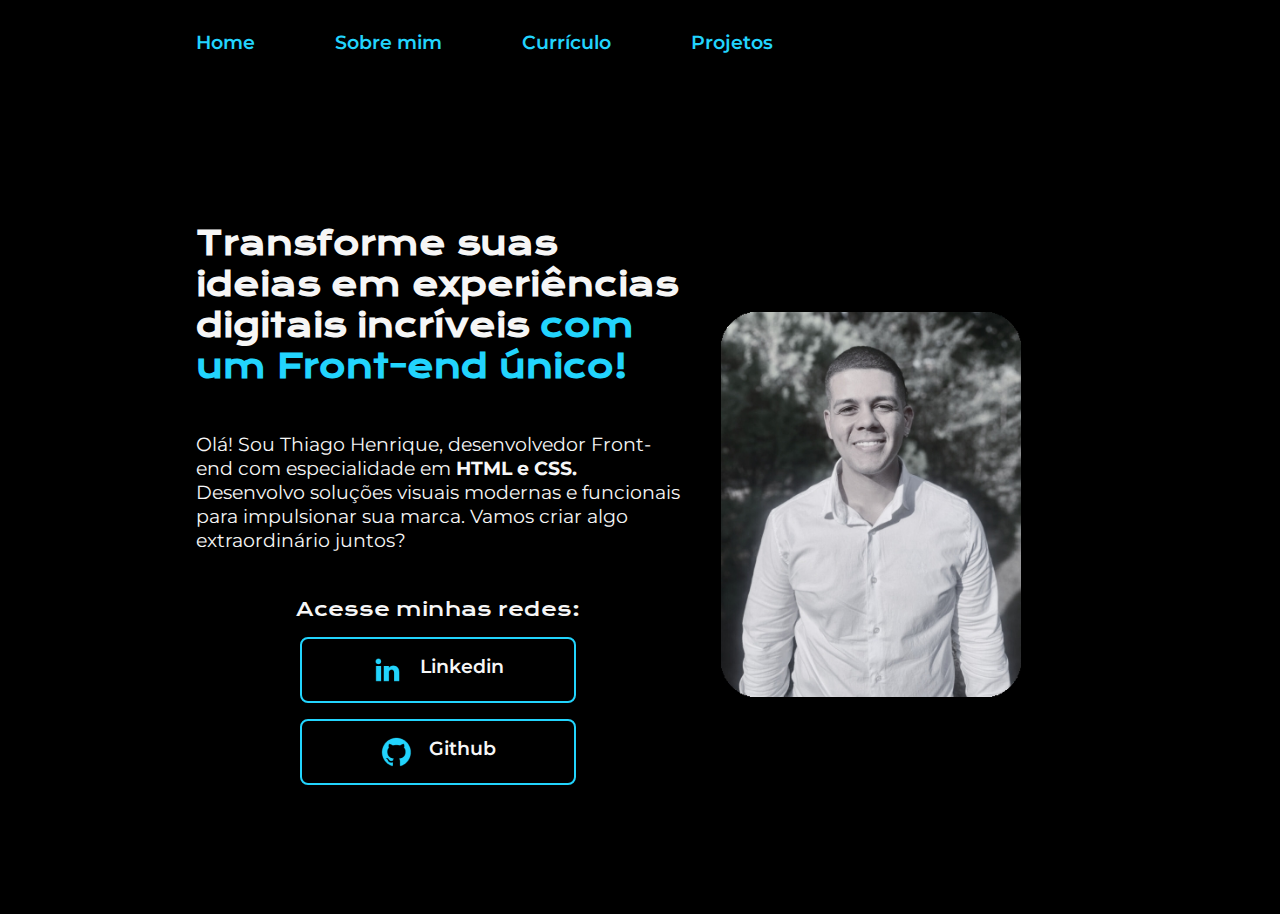
<file: index.html>
<!DOCTYPE html>
<html lang="pt-br">

<head>
    <meta charset="UTF-8">
    <meta name="viewport" content="width=device-width, initial-scale=1.0">
    <title>
        Portfólio Thiago Henrique
    </title>
    <link rel="stylesheet" href="./styles/style.css">
</head>

<body>
    <header class="cabecalho">
        <nav class="cabecalho__menu">
            <a class="cabecalho__menu__link" href="index.html">
                Home
            </a>
            <a class="cabecalho__menu__link" href="about.html">
                Sobre mim
            </a>
            <a class="cabecalho__menu__link" href="curriculo.html">
                Currículo
            </a>
            <a class="cabecalho__menu__link" href="projetos.html">
                Projetos
            </a>
        </nav>
    </header>

    <main class="apresentacao">
        <section class="apresentacao__conteudo">
            <h1 class="apresentacao__conteudo__titulo">
                Transforme suas ideias em experiências digitais incríveis 
                <strong class="TituloDestacado">
                    com um Front-end único!
                </strong>
            </h1> 
            <p class="apresentacao__conteudo__texto">
                Olá! Sou Thiago Henrique, desenvolvedor Front-end com especialidade em 
                <strong>
                    HTML e CSS.
                </strong> 
                Desenvolvo soluções visuais modernas e funcionais para impulsionar sua marca. Vamos criar algo extraordinário juntos?         
            </p>
            <div class="apresentacao__links">
                <h2 class="apresentacao__links__subtitulo">
                    Acesse minhas redes:
                </h2>
                <a class="apresentacao__links__navegacao" href="https://www.linkedin.com/in/thiago-almeida-474864106/">
                    <img class="apresentacao__links__navegacao__logos" src="./assets/linkedin.png" alt="Ícone do Linkedin">
                    Linkedin
                </a>
                <a class="apresentacao__links__navegacao" href="https://github.com/ThiagoHSAl">
                    <img class="apresentacao__links__navegacao__logos" src="./assets/github.png" alt="ícone do Github">
                    Github
                </a>
            </div>
        </section>
        <img class="apresentacao__imagem" src="./assets/Foto.jpg" alt="MINHA FOTO">
    </main>
</body>
</html>
</file>
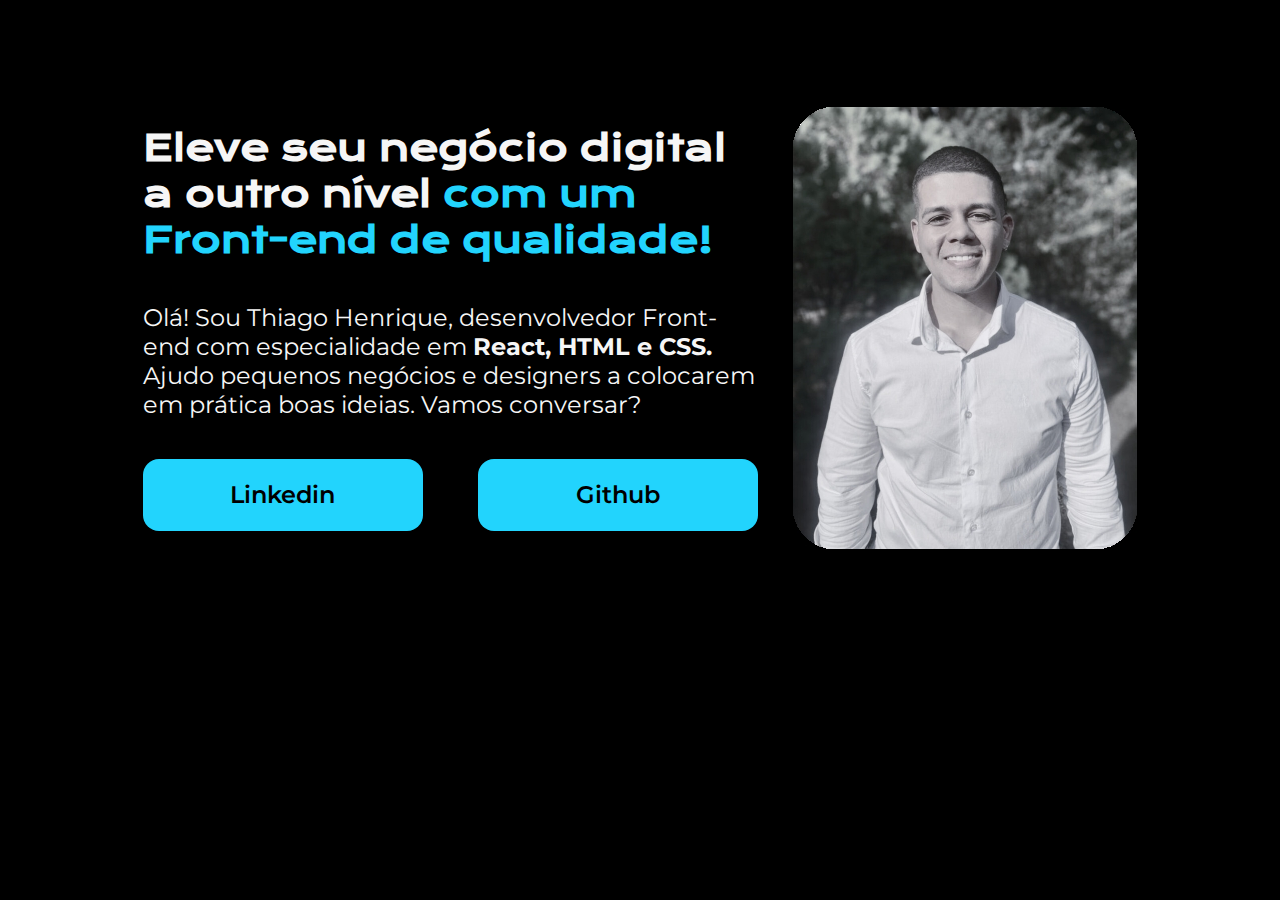
<file: HTML e CSS Alura/index.html>
<!DOCTYPE html>
<html lang="pt-br">
<head>
    <meta charset="UTF-8">
    <meta name="viewport" content="width=device-width, initial-scale=1.0">
    <title>Portfólio Thiago Henrique</title>
    <link rel="stylesheet" href="style.css">
</head>
<body>
    <header></header>
    <main class="apresentacao">
        <section class="apresentacao__conteudo">
            <h1 class="apresentacao__conteudo__titulo">Eleve seu negócio digital a outro nível <strong class="TituloDestacado">com um Front-end de qualidade!</strong></h1> 
            <p class="apresentacao__conteudo__texto">Olá! Sou Thiago Henrique, desenvolvedor Front-end com especialidade em <strong>React, HTML e CSS.</strong> Ajudo pequenos negócios e designers a colocarem em prática boas ideias. Vamos conversar?</p>
            <div class="apresentacao__links">
                <a class="apresentacao__links__link" href="https://www.linkedin.com/in/thiago-henrique-silva-de-almeida-474864106/">Linkedin</a>
                <a class="apresentacao__links__link" href="https://github.com/ThiagoHSAl">Github</a>
            </div>
        </section>
        <img src="Foto.jpg" alt="MINHA FOTO">
    </main>  
    <footer></footer>
</body>
</html>
</file>
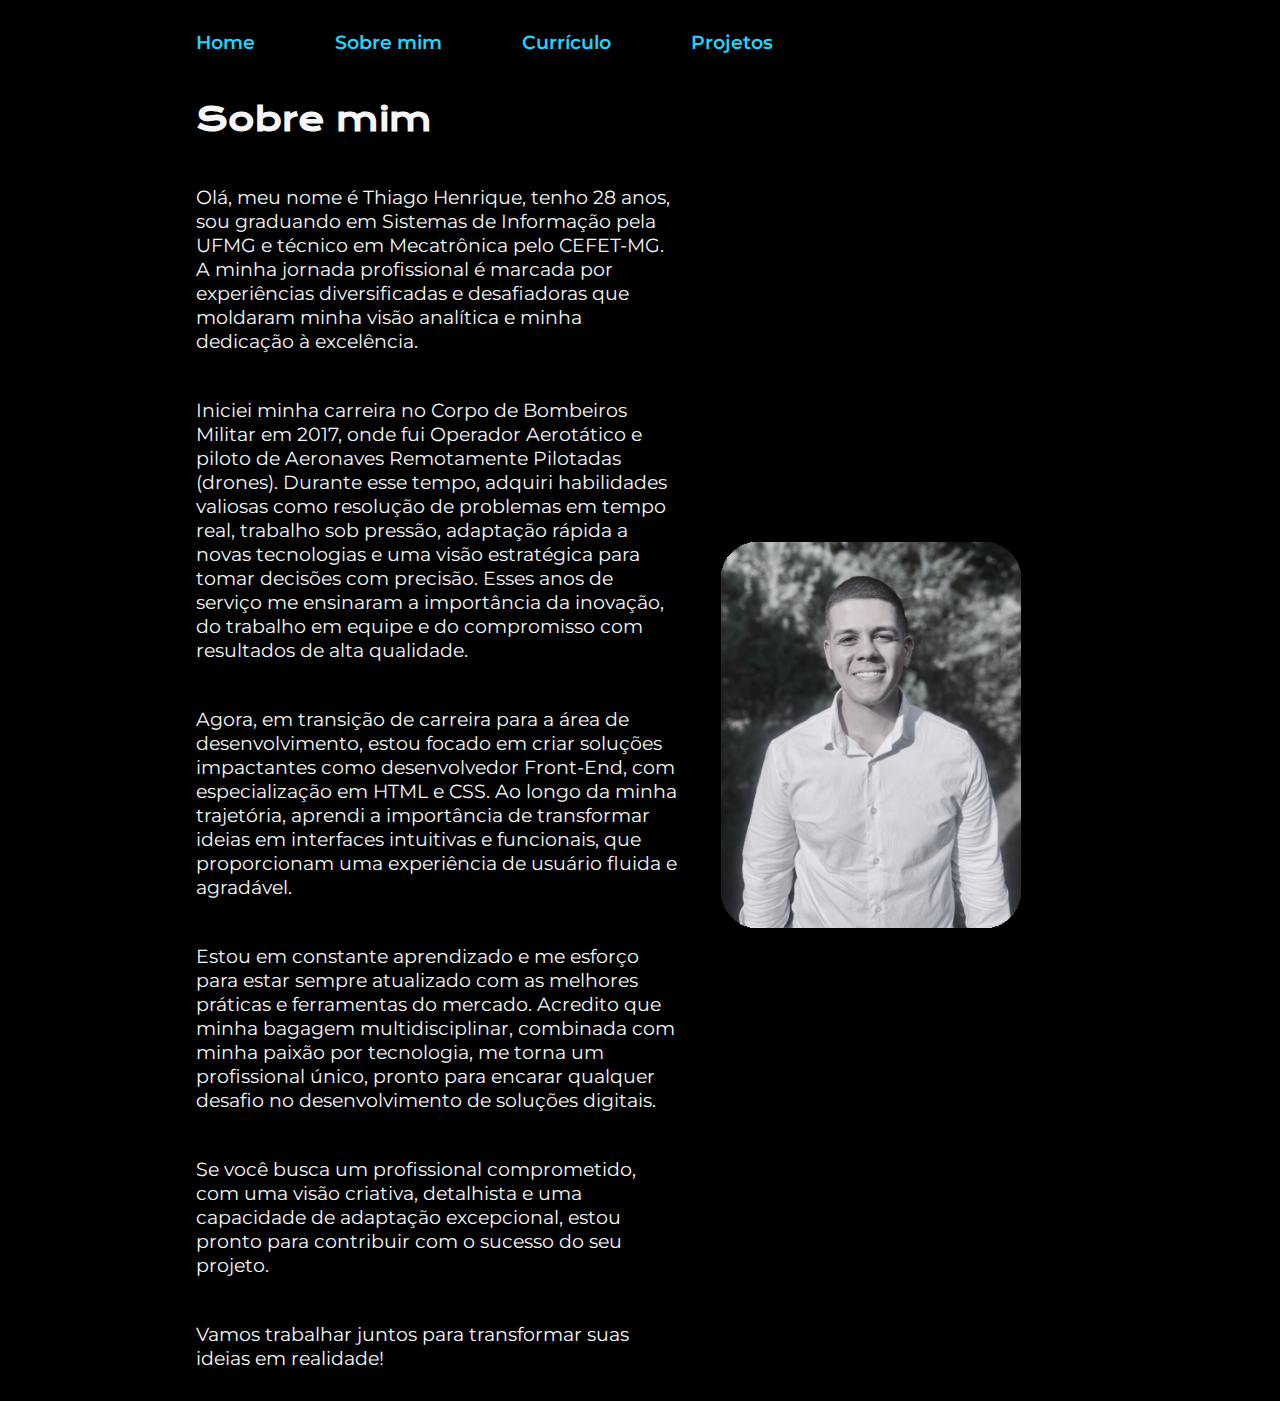
<file: about.html>
<!DOCTYPE html>
<html lang="pt-br">
<head>
    <meta charset="UTF-8">
    <meta name="viewport" content="width=device-width, initial-scale=1.0">
    <title>
        Sobre mim
    </title>
    <link rel="stylesheet" href="./styles/style.css">
</head>
<body>
    <header class="cabecalho">
        <nav class="cabecalho__menu">
            <a class="cabecalho__menu__link" href="index.html">
                Home
            </a>
            <a class="cabecalho__menu__link" href="about.html">
                Sobre mim
            </a>
            <a class="cabecalho__menu__link" href="curriculo.html">
                Currículo
            </a>
            <a class="cabecalho__menu__link" href="projetos.html">
                Projetos
            </a>
        </nav>
    </header>
    <main class="apresentacao_sobre_mim">
        <section class="apresentacao__conteudo">
            <h1 class="apresentacao__conteudo__titulo">
                Sobre mim
            </h1>
            <p class="apresentacao__conteudo__texto">
                Olá, meu nome é Thiago Henrique, tenho 28 anos, sou graduando em Sistemas de Informação pela UFMG e técnico em Mecatrônica pelo CEFET-MG. A minha jornada profissional é marcada por experiências diversificadas e desafiadoras que moldaram minha visão analítica e minha dedicação à excelência. 
            </p>
            <p class="apresentacao__conteudo__texto">
                Iniciei minha carreira no Corpo de Bombeiros Militar em 2017, onde fui Operador Aerotático e piloto de Aeronaves Remotamente Pilotadas (drones). Durante esse tempo, adquiri habilidades valiosas como resolução de problemas em tempo real, trabalho sob pressão, adaptação rápida a novas tecnologias e uma visão estratégica para tomar decisões com precisão. Esses anos de serviço me ensinaram a importância da inovação, do trabalho em equipe e do compromisso com resultados de alta qualidade.
            </p>
            <p class="apresentacao__conteudo__texto">
                Agora, em transição de carreira para a área de desenvolvimento, estou focado em criar soluções impactantes como desenvolvedor Front-End, com especialização em HTML e CSS. Ao longo da minha trajetória, aprendi a importância de transformar ideias em interfaces intuitivas e funcionais, que proporcionam uma experiência de usuário fluida e agradável.
            </p>
            <p class="apresentacao__conteudo__texto">
                Estou em constante aprendizado e me esforço para estar sempre atualizado com as melhores práticas e ferramentas do mercado. Acredito que minha bagagem multidisciplinar, combinada com minha paixão por tecnologia, me torna um profissional único, pronto para encarar qualquer desafio no desenvolvimento de soluções digitais.
            </p>
            <p class="apresentacao__conteudo__texto">
                Se você busca um profissional comprometido, com uma visão criativa, detalhista e uma capacidade de adaptação excepcional, estou pronto para contribuir com o sucesso do seu projeto.
            </p>
            <p class="apresentacao__conteudo__texto">
                Vamos trabalhar juntos para transformar suas ideias em realidade!
            </p>
        </section>
        <img class="apresentacao__imagem" src="./assets/Foto.jpg" alt="MINHA FOTO">
    </main>
</body>
</html>
</file>
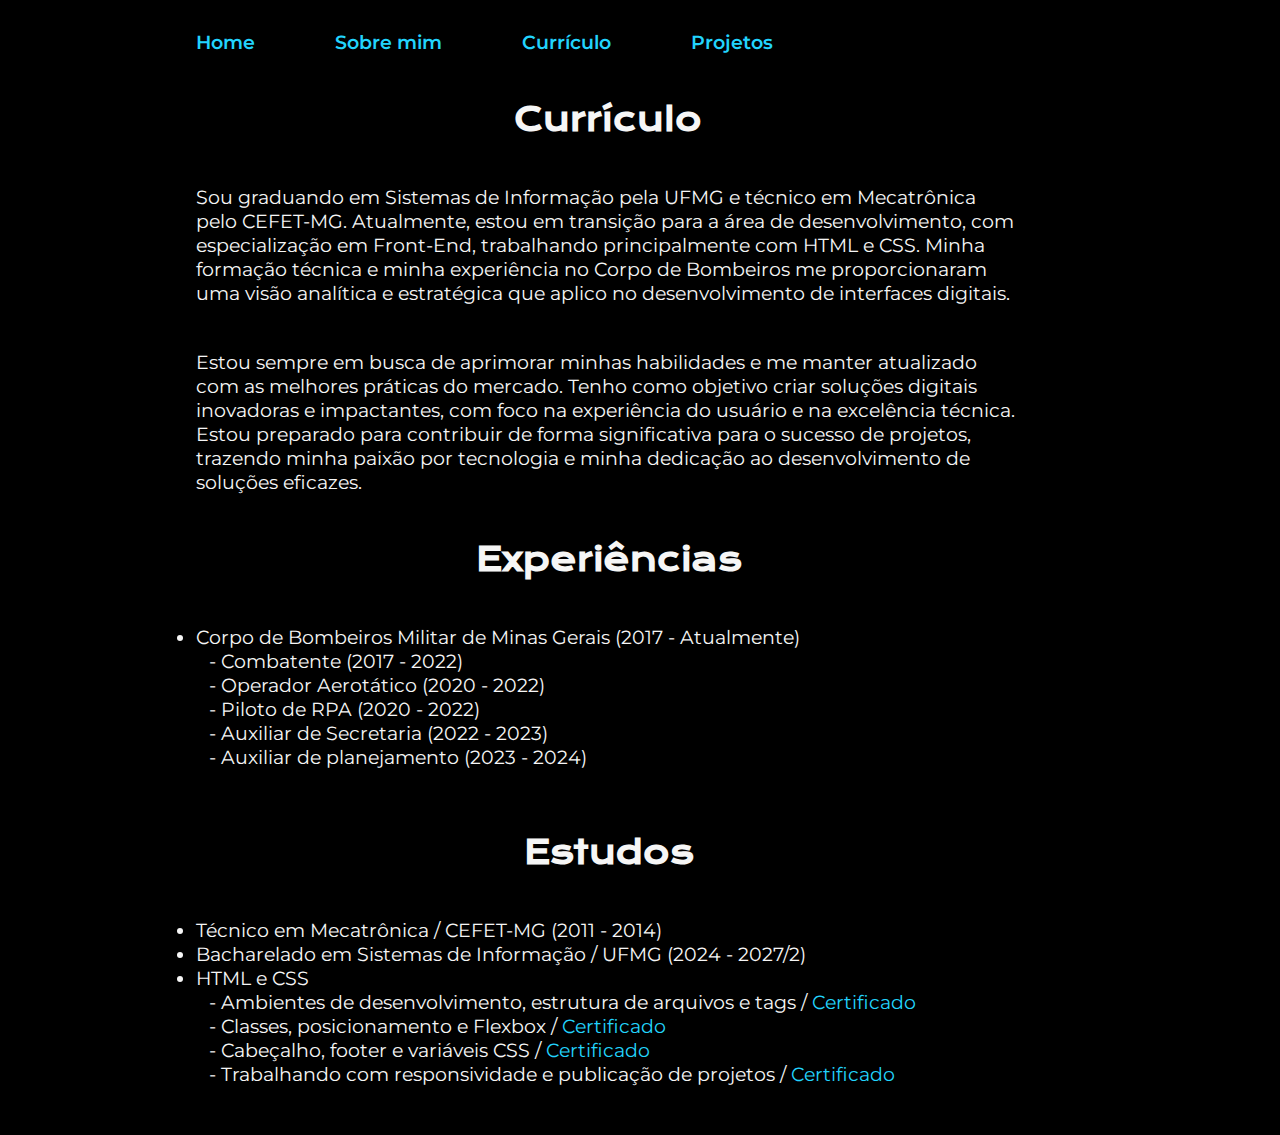
<file: curriculo.html>
<!DOCTYPE html>
<html lang="pt-br">
<head>
    <meta charset="UTF-8">
    <meta name="viewport" content="width=device-width, initial-scale=1.0">
    <title>
        Currículo
    </title>
    <link rel="stylesheet" href="./styles/style.css">
</head>

<body>
    <header class="cabecalho">
        <nav class="cabecalho__menu">
            <a class="cabecalho__menu__link" href="index.html">
                Home
            </a>
            <a class="cabecalho__menu__link" href="about.html">
                Sobre mim
            </a>
            <a class="cabecalho__menu__link" href="curriculo.html">
                Currículo
            </a>
            <a class="cabecalho__menu__link" href="projetos.html">
                Projetos
            </a>
        </nav>
    </header>
    <main class="apresentacao_curriculo">
        <section class="apresentacao__conteudo">
            <h1 class="apresentacao__conteudo__titulo__curriculo">
                Currículo
            </h1>
            <p class="apresentacao__conteudo__texto">
                Sou graduando em Sistemas de Informação pela UFMG e técnico em Mecatrônica pelo CEFET-MG. Atualmente, estou em transição para a área de desenvolvimento, com especialização em Front-End, trabalhando principalmente com HTML e CSS. Minha formação técnica e minha experiência no Corpo de Bombeiros me proporcionaram uma visão analítica e estratégica que aplico no desenvolvimento de interfaces digitais.
            </p>

            <p class="apresentacao__conteudo__texto">
                Estou sempre em busca de aprimorar minhas habilidades e me manter atualizado com as melhores práticas do mercado. Tenho como objetivo criar soluções digitais inovadoras e impactantes, com foco na experiência do usuário e na excelência técnica. Estou preparado para contribuir de forma significativa para o sucesso de projetos, trazendo minha paixão por tecnologia e minha dedicação ao desenvolvimento de soluções eficazes.
            </p>
            <h2 class="apresentacao__conteudo__titulo__curriculo">
                Experiências
            </h2>
            <ul>
                <li class="apresentacao__conteudo__texto">
                    Corpo de Bombeiros Militar de Minas Gerais (2017 - Atualmente) 
                    <ul>
                        <li class="apresentacao__conteudo__texto">
                            Combatente (2017 - 2022)
                        </li>
                        <li class="apresentacao__conteudo__texto">
                            Operador Aerotático (2020 - 2022)
                        </li>
                        <li class="apresentacao__conteudo__texto">
                            Piloto de RPA (2020 - 2022)
                        </li>
                        <li class="apresentacao__conteudo__texto">
                            Auxiliar de Secretaria (2022 - 2023)
                        </li>
                        <li class="apresentacao__conteudo__texto">
                            Auxiliar de planejamento (2023 - 2024)
                        </li>
                    </ul>
                </li>
            </ul>
            <h3 class="apresentacao__conteudo__titulo__curriculo">
                Estudos
            </h3>
            <ul>
                <li class="apresentacao__conteudo__texto">
                    Técnico em Mecatrônica / CEFET-MG (2011 - 2014)
                </li>
                <li class="apresentacao__conteudo__texto">
                    Bacharelado em Sistemas de Informação / UFMG (2024 - 2027/2)
                </li>
                <li class="apresentacao__conteudo__texto">
                    HTML e CSS
                    <ul>
                        <li class="apresentacao__conteudo__texto">
                            Ambientes de desenvolvimento, estrutura de arquivos e tags /
                            <a href="https://cursos.alura.com.br/certificate/3db9b7ed-c9a2-4d78-ba60-c7d5c4efce92?lang=pt_BR">
                                Certificado
                            </a>
                        </li>
                        <li class="apresentacao__conteudo__texto">
                            Classes, posicionamento e Flexbox /
                            <a href="https://cursos.alura.com.br/certificate/48d29fa6-971b-40c9-a0d4-c3ddf8147c07?lang=pt_BR">
                                Certificado
                            </a>
                        </li>
                        <li class="apresentacao__conteudo__texto">
                            Cabeçalho, footer e variáveis CSS /
                            <a href="https://cursos.alura.com.br/certificate/e04db74b-06b9-414e-8a94-cde86c5c4a83?lang=pt_BR">
                                Certificado
                            </a>
                        </li>
                        <li class="apresentacao__conteudo__texto">
                            Trabalhando com responsividade e publicação de projetos /
                            <a href="https://cursos.alura.com.br/certificate/a4c189fe-8e95-43c9-9b97-bbd92040cece?lang=pt_BR">
                                Certificado
                            </a>
                        </li>
                    </ul>
                </li>
            </ul>
        </section>
    </main>  
</body>
</html>
</file>
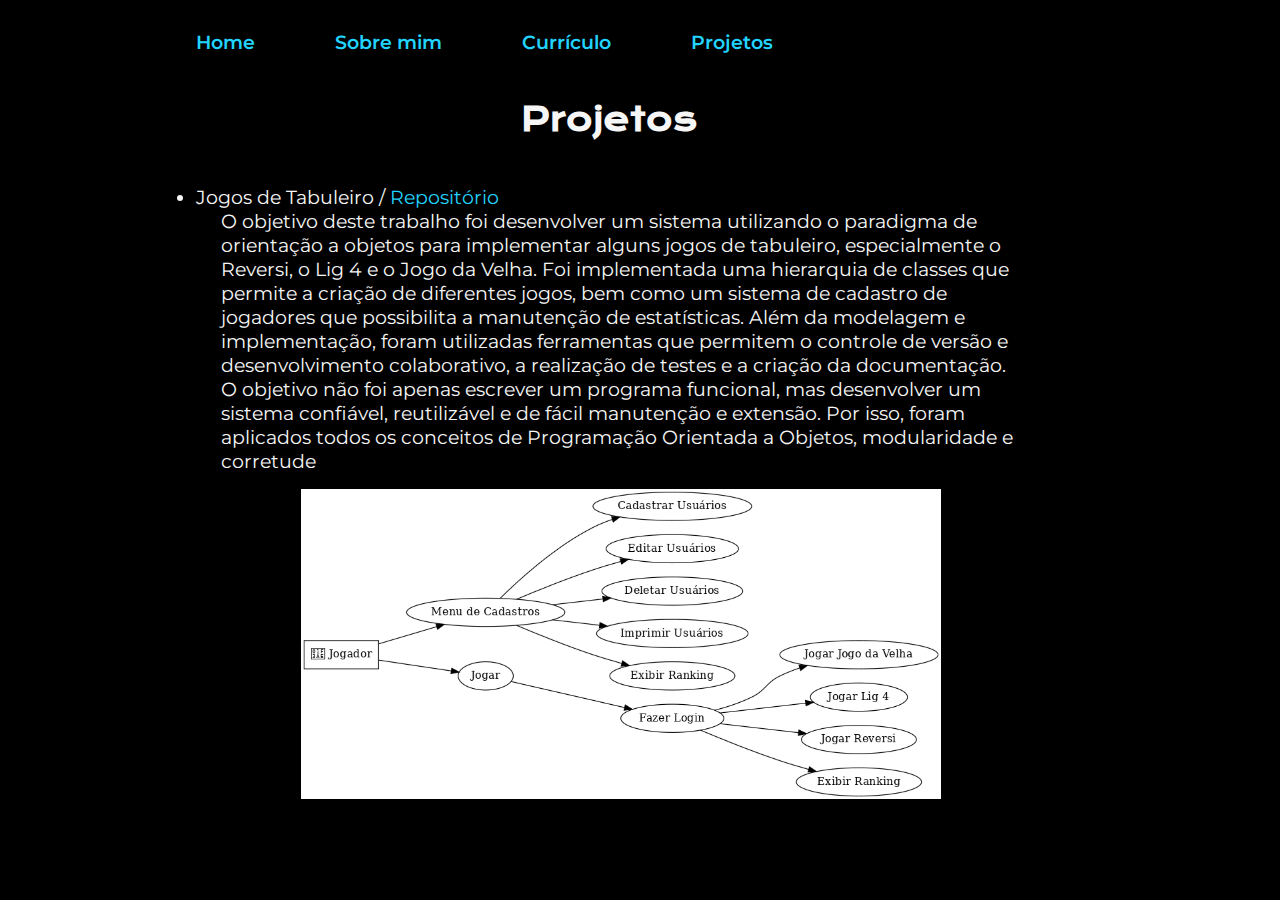
<file: projetos.html>
<!DOCTYPE html>
<html lang="pt-br">
<head>
    <meta charset="UTF-8">
    <meta name="viewport" content="width=device-width, initial-scale=1.0">
    <title>
        Currículo
    </title>
    <link rel="stylesheet" href="./styles/style.css">
</head>

<body>
    <header class="cabecalho">
        <nav class="cabecalho__menu">
            <a class="cabecalho__menu__link" href="index.html">
                Home
            </a>
            <a class="cabecalho__menu__link" href="about.html">
                Sobre mim
            </a>
            <a class="cabecalho__menu__link" href="curriculo.html">
                Currículo
            </a>
            <a class="cabecalho__menu__link" href="projetos.html">
                Projetos
            </a>
        </nav>
    </header>
    <main class="apresentacao_curriculo">
        <section class="apresentacao__conteudo">
            <h1 class="apresentacao__conteudo__titulo__curriculo">
                Projetos
            </h1>
            <ul>
                <li class="apresentacao__conteudo__texto">
                    Jogos de Tabuleiro / <a href="https://github.com/ThiagoHSAl/Faculdade/tree/main/PDS2/Trabalho_Final">
                        Repositório
                    </a>
                    <ul>
                        <li class="apresentacao__conteudo__texto__projetos">
                            O objetivo deste trabalho foi desenvolver um sistema utilizando o paradigma de orientação a objetos para implementar alguns jogos de tabuleiro, especialmente o Reversi, o Lig 4 e o Jogo da Velha. Foi implementada uma hierarquia de classes que permite a criação de diferentes jogos, bem como um sistema de cadastro de jogadores que possibilita a manutenção de estatísticas. Além da modelagem e implementação, foram utilizadas ferramentas que permitem o controle de versão e desenvolvimento colaborativo, a realização de testes e a criação da documentação. O objetivo não foi apenas escrever um programa funcional, mas desenvolver um sistema confiável, reutilizável e de fácil manutenção e extensão. Por isso, foram aplicados todos os conceitos de Programação Orientada a Objetos, modularidade e corretude
                            <img class="apresentacao__diagrama" src="./assets/Diagrama.png" alt="DIAGRAMA">
                        </li>
                    </ul>
                </li>
            </ul>
        </section>
    </main>  
</body>
</html>
</file>
<file: styles/style.css>
@import url('https://fonts.googleapis.com/css2?family=Krona+One&family=Montserrat:ital,wght@0,100..900;1,100..900&display=swap');

* {
    margin: 0;
    padding: 0;
}

:root {
    --cor-primaria: #000000;
    --cor-secundaria: #f6f6f6;
    --cor-terciaria: #22d4fd;

    --fonte-primaria: 'Montserrat', sans-serif;
    --fonte-secundaria: 'Krona One', sans-serif;
}

.cabecalho {
    padding: 2% 0% 0% 15%;
    position: relative;
    z-index: 10;
    margin-bottom: 5vh;
}

.cabecalho__menu{
    display: flex;
    gap: 80px;
}

.cabecalho__menu__link {
    font-family: var(--fonte-primaria);
    font-size: 1.2rem;
    font-weight: 600;
    color: var(--cor-terciaria);
    text-decoration: none;
}

.cabecalho__menu__link:hover{
    color: #3183b3;
    cursor: pointer;
}

body {
    display: flex;
    flex-direction: column;
    justify-content: space-between;
    box-sizing: border-box;
    width: 100vw;
    padding: 5px;
    background-color: var(--cor-primaria);
    color: var(--cor-secundaria);
}

.apresentacao {
    padding: 0% 20% 0% 15%;
    height: 90vh;
    display: flex;
    align-items: center;
    justify-content: space-between;
    gap: 5%;
    z-index: 1;   
}

.apresentacao_sobre_mim{
    padding: 0% 20% 2% 15%;
    display: flex;
    align-items: center;
    justify-content: flex-start;
    gap: 5%;
    z-index: 1;   
}

.apresentacao_curriculo{
    padding: 0% 20% 2% 15%;
    display: flex;
    width: 100%;
    align-items: center;
    justify-content: flex-start;
    gap: 5%;
    z-index: 1;   
}
.apresentacao__conteudo {
    width: 65%;
    display: flex;
    flex-direction: column;
    gap: 5vh;
}

.apresentacao__conteudo__titulo {
    font-size: 2.0rem;
    font-family: var(--fonte-secundaria);
}

.apresentacao__conteudo__titulo__curriculo {
    font-size: 2.0rem;
    font-family: var(--fonte-secundaria);
    text-align: center;
}

.TituloDestacado {
    color: var(--cor-terciaria);
}

.apresentacao__conteudo__texto {
    font-size: 1.2rem;
    font-family: var(--fonte-primaria);
    font-weight: 400;
}

.apresentacao__conteudo__texto__projetos {
    display: flex;
    flex-direction: column;
    align-items: center;
    gap: 16px;
    justify-content: space-between;
    font-size: 1.2rem;
    font-family: var(--fonte-primaria);
    font-weight: 400;
}

.apresentacao__conteudo__texto a{
    font-size: 1.2rem;
    width: 520px;
    font-family: var(--fonte-primaria);
    font-weight: 400;
    text-decoration: none;
    color: var(--cor-terciaria);
}

.apresentacao__links {
    display: flex;
    flex-direction: column;
    align-items: center;
    gap: 16px;
    justify-content: space-between;
}

.apresentacao__links__subtitulo{
    font-family: var(--fonte-secundaria);
    font-weight: 400;
    font-size: 1.2rem;
    margin: 0;
}

.apresentacao__links__navegacao {
    display: flex;
    justify-content: center;
    gap: 16px;
    width: 50%;
    text-align: center;
    border-radius: 8px;
    border: 2px solid var(--cor-terciaria);
    font-size: 1.2rem;
    padding: 15px;
    text-decoration: none;
    color: var(--cor-secundaria);
    font-family: var(--fonte-primaria);
    font-weight: 600;
}

.apresentacao__links__navegacao:hover{
    background-color: #272727;
    cursor: pointer;
}

.apresentacao__imagem {
    align-self: center;
    width: 50%;
    max-width: 300px;
   
}

.apresentacao__diagrama {
    align-self: center;
    width: 80%;
   
}


ul {
    margin-bottom: 1vh; 
  }

  ul ul {
    margin-bottom: 1vh;
    list-style-type: "- ";
    padding-left: 2vw; 
  }

@media(max-width: 1200px){

    .cabecalho{
        width: 100vw;
        padding: 0;
        margin-bottom: 0;
    }

    .cabecalho__menu{
        display: flex;
        justify-content: center;
        position: relative;
        z-index: 10;
        gap: 5vw;
        width: 100vw;
    }

    .cabecalho__menu__link {
        font-size: 4.5vw;
    }
    
    .apresentacao{
        flex-direction: column-reverse;
        justify-content: flex-end;
        align-items: center;
        padding: 5%;
        z-index: 2;
    }

    .apresentacao_sobre_mim{
        flex-direction: column-reverse;
        justify-content: flex-start;
        width: 90%;
        align-items: center;
        padding: 5%;
        z-index: 2;
    }

    .apresentacao_curriculo{
        flex-direction: column-reverse;
        justify-content: flex-start;
        align-items: center;
        width: 90%;
        padding: 0 5% 5% 5%;
        z-index: 2;
    }

    .apresentacao__imagem {
        object-fit: contain;
        width: 40vw;
    }
    
    .apresentacao__conteudo {
        width: 90vw;
    }

    .apresentacao__conteudo__titulo {
        padding-top: 5vh;
        text-align: center;
        font-size: 8vw;
    }

    .apresentacao__conteudo__titulo__curriculo {
        padding-top: 5vh;
        text-align: center;
        font-size: 8vw;
    }

    .apresentacao__conteudo__texto {
        text-align: justify;
        hyphens: auto;
        text-justify: distribute;
        word-spacing: 2px;
        font-size: 4.8vw;
    }
    .apresentacao__conteudo__texto a{
        text-align: center;
        font-size: 4.8vw;
    }

    .apresentacao__links__subtitulo {
        text-align: center;
        font-size: 4.8vw;
    }

    .apresentacao__links__navegacao {
        text-align: center;
        font-size: 4.8vw;
    }
    .apresentacao__links__navegacao__logos {
        max-width: 100%;
        object-fit: contain;
    }

    ul {
        list-style-position: inside;
        margin-bottom: 4vh; 
        margin-top:  4vh;
      }
    ul li {
        margin-bottom: 4vh;
    }

    ul ul {
        margin-bottom: 4vh;
        list-style-position: inside;
        list-style-type: "- ";
        padding-left: 4vw; 
    }
}
</file>
<file: HTML e CSS Alura/style.css>
@import url('https://fonts.googleapis.com/css2?family=Krona+One&family=Montserrat:ital,wght@0,100..900;1,100..900&display=swap');

* {
    margin: 0;
    padding: 0;
}

body {
    box-sizing: border-box;
    width: 100%;
    padding: 5px;
    height: 100vh;
    background-color: black;
    color: #f6f6f6;
}

.TituloDestacado {
    color: #22d4fd;
}

.apresentacao{
    display: flex;
    margin: 8%;
    align-items: center;
   justify-content: space-evenly;
}

.apresentacao__conteudo {
    width: 615px;
    display: flex;
    flex-direction: column;
    gap: 40px;
}

.apresentacao__conteudo__titulo{
    font-size: 36px;
    font-family:'Krona one', sans-serif;
}

.apresentacao__conteudo__texto{
    font-size: 24px;
    font-family:'Montserrat',sans-serif;
    font-weight: 400;
}

.apresentacao__links{
    display: flex;    
    justify-content: space-between;
}

.apresentacao__links__link{
    background-color: #22d4fd;
    width: 280px;
    text-align: center;
    border-radius: 16px;
    font-size: 24px;
    padding: 21.5px 0;
    text-decoration: none;
    color: black;
    font-family: 'Montserrat',sans-serif;
    font-weight: 600;
}
</file>
